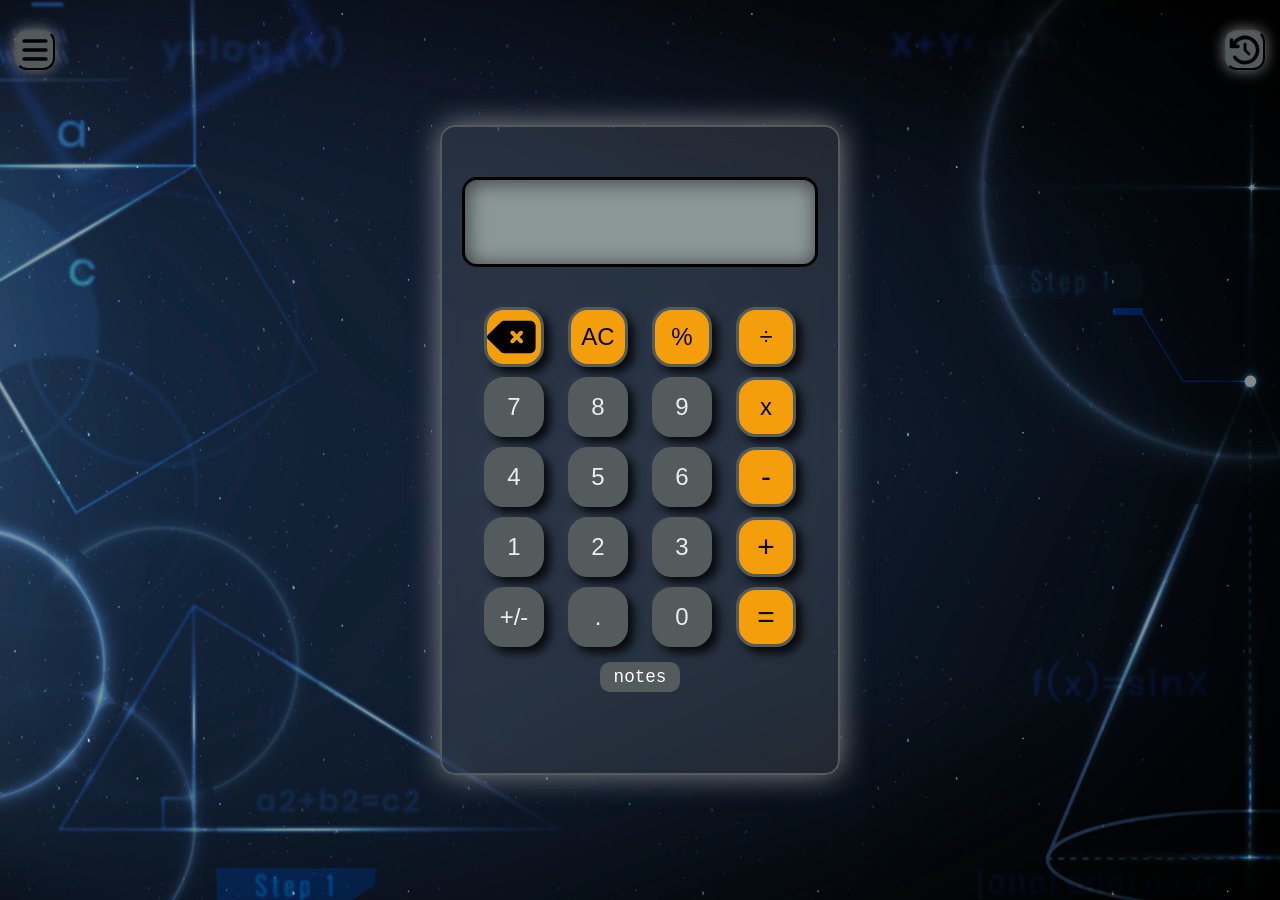
<file: index.html>
<!DOCTYPE html>
<html lang="en">
<head>
    <meta charset="UTF-8">
    <meta name="viewport" content="width=device-width, initial-scale=1.0">
    <title>Document</title>
    <link rel="stylesheet" href="calculaterstyl.css">
    <meta name="viewport" content="width=device-width, initial-scale=1.0">
</head>
<body>
    <audio id="clicksound" src="kakaist-click-sfx-323775.mp3"></audio>
    <audio id="clicksound1" src="lucadialessandro-tap-notification-180637.mp3"></audio>
 <header>
        <div class="navbar">
               <button class="history" onclick="toggleHistory()"></button>





                    <div class="sidebar1" id="sidebar1">
                          <h2>History</h2>
                          <br>
                          
                          <ul id="historyList"></ul>

                          <button id="clearhistory" onclick="clearHistory()">Clear History</button>
                    </div>

                     <div class="overlay1" id="overlay1" onclick="toggleHistory()" ></div> 
                     
                     



        
               <button class="menu" onclick="toggleMenu()"></button>
            <div class="sidebar" id="sidebar">
                <ul class="list" >
                   <li onclick="goHome(); toggleMenu()">
                         <span class="icon">🏠</span> Home
                        </li>
                   <li onclick="sic_fic(); toggleMenu()">
                         <span class="icon">📱</span> Scientific
                        </li>
                   <li class="convert" onclick="converter(); toggleMenu()">
                         <span class="icon">⇄</span> Converter
                        </li>
                    <li onclick="toggleNotes(); toggleMenu()">
                          <span class="icon">📝</span> Notes
                        </li>

                    <li onclick="toggleHistory(); toggleMenu()">
                           <span class="icon">🗑</span> History
                        </li>

                    <li onclick="toggleTheme(); toggleMenu()">
                             <span class="icon">🎨</span> Theme
                         </li>
                </ul>

                    <div class="social-icons">
                          <a href="https://www.instagram.com/nikhil_00_14?igsh=MXE2cW93dHY0YnlnYg==" target="_blank" class="social-icon">
                                <img src="instagram.svg" alt="Instagram">
                          </a>
                          
                          <a href="https://www.linkedin.com/in/nikhil-kumawat-77125a383/" target="_blank" class="social-icon">
                                 <img src="linkedin.svg" alt="LinkedIn">
                          </a>

                          <a href="https://github.com/Nikhil-kumawat-99" target="_blank" class="social-icon">
                                 <img src="github.svg" alt="GitHub">
                          </a>
                    </div>
            </div>
                
            <div class="overlay" id="overlay" onclick="toggleMenu()" ></div>  

        </div>  

        

 <div id="homePage">
    <div class="mainbox">

        <div class="calculator"> 
             <input type="text" id="display" readonly />

               <div class="buttons">
                         <button id="clear" onclick="backspace()"></button>
                         <button id="ca" onclick="clearDisplay()">AC</button>
                         <button id="percentage" onclick="press('%')">%</button>
                         <button id="divide"  onclick="press('/')">÷</button>

    
                         <button onclick="press('7')">7</button>
                         <button onclick="press('8')">8</button>
                         <button onclick="press('9')">9</button>
                         <button id="multiplication"  onclick="press('*')">x</button>


                         <button onclick="press('4')">4</button>
                         <button onclick="press('5')">5</button>
                         <button onclick="press('6')">6</button>
                         <button  id="subtraction" onclick="press('-')">-</button>


                         <button onclick="press('1')">1</button>
                         <button onclick="press('2')">2</button>
                         <button onclick="press('3')">3</button>
                         <button id="addition" onclick="press('+')">+</button>
     
                         <button onclick="sign()">+/-</button>
                         <button onclick="press('.')">.</button>
                         <button onclick="press('0')">0</button>
                         <button id="equal" onclick="calculate()">=</button>

                         
                </div>

                   <button class="notes-btn" id="notes" onclick="toggleNotes()">notes</button>
                         <div class="notes-panel" id="notesPanel">
                               <textarea id="notesTextarea" placeholder="Write your notes here..."></textarea>
                               <button id="saveNotes" onclick="saveNotes()">save</button>
                         </div>


        </div>

    </div>
</div>



   <div id="smartPage" style="display:none;">
      <input type="text" id="display1" readonly />
        <div class="buttons1">
                         <button id="pi" onclick="pi()">π</button>
                         <button id="openbracket" onclick="press1('(')">(</button>
                         <button id="closebracket" onclick="press1(')')">)</button>
                         <button id="ca" onclick="clearDisplay1()">AC</button>
                         <button id="clear" onclick="backspace1()"></button>


                        
                        <button id="eluar" onclick="eluar()">e</button>
                        <button id="sin" onclick="addValue('sin')">sin</button>
                        <button id="cos" onclick="addValue('cos')">cos</button>
                        <button id="tan" onclick="addValue('tan')">tan</button>
                        <button id="divide"  onclick="press1('/')">÷</button>


                        <button id="factorial" onclick="factorial()">n!</button>
                        <button id="asin" onclick="addValue('asin')">sin⁻¹</button>
                        <button id="acos" onclick="addValue('acos')">cos⁻¹</button>
                        <button id="atan" onclick="addValue('atan')">tan⁻¹</button>
                        <button id="multiplication"  onclick="press1('*')">x</button>
                    


                        <button id="sqrt" onclick="addValue('sqrt')">√x</button>
                        <button onclick="press1('7')">7</button>
                        <button onclick="press1('8')">8</button>
                        <button onclick="press1('9')">9</button>    
                        <button  id="subtraction" onclick="press1('-')">-</button>
                        

                        <button id="cbrt" onclick="addValue('cbrt')">∛x</button>
                        <button onclick="press1('4')">4</button>
                        <button onclick="press1('5')">5</button>
                        <button onclick="press1('6')">6</button>
                         <button id="addition" onclick="press1('+')">+</button>
                        

                        <button id="log" onclick="addValue('log')">log</button>
                        <button onclick="press1('1')">1</button>
                        <button onclick="press1('2')">2</button>
                        <button onclick="press1('3')">3</button>
                        <button id="percentage" onclick="press1('%')">%</button>
                        

                        <button id="ln" onclick="addValue('ln')">ln</button>
                        <button onclick="sign1()">+/-</button>
                        <button onclick="press1('0')">0</button>     
                        <button onclick="press1('.')">.</button>
                        <button id="equal" onclick="calculate1()">=</button>


                        

            
        </div>

   </div>



   <div id="converterPage" style="display:none;">
        <div id="converterheader">
            <h4>Unit Converter</h4>
        </div>
        <div class="converter">
            <select id="conversionType">
                <!-- <option id="option" value="">Select Conversion Type</option> -->
                <option value="none" selected>Quantity</option>
                <option value="length">Length</option>

                <option value="weight">Weight</option>
                <option value="temperature">Temperature</option>
                <!-- <option value="time">Time</option>  -->
                <option value="area">Area</option>
                <option value="volume">Volume</option>
                <!-- <option value="speed">Speed</option>s -->



            </select>

            <div id="unitSelection">
                  <span>From</span>

                <div class="row">
                      <input type="number" id="inputValue" placeholder="Enter value" value="100">
                  <select id="fromUnit">
                <option value="none" selected>from</option>
                    <!-- <option value="">Units</option> -->
                    <!-- <option value="meter" selected>Meter</option>
                    <option value="kilometer">Kilometer</option>        
                    <option value="mile">Mile</option>
                    <option value="foot">Foot</option> -->
            
                  </select>
                </div>


                <span>To</span>
                <div class="row">
                      <input type="text" id="outputValue"  readonly value="">

                    <select id="toUnit">
                        <option value="none" selected>to</option>
                           <!-- <option value="">Units</option> -->
                           <!-- <option value="meter" selected>Meter</option>
                           <option value="kilometer">Kilometer</option>        
                           <option value="mile">Mile</option>
                           <option value="foot">Foot</option> -->
                    </select>
                </div>
                

                <button  class="exchange">Convert</button>
            </div>

            <!-- <div id="result"></div> -->
        </div>
   </div>    

           
 </header>

   <script src="option.js"></script>
   <script src="script.js" defer></script>
   
</body>
</html>
</file>
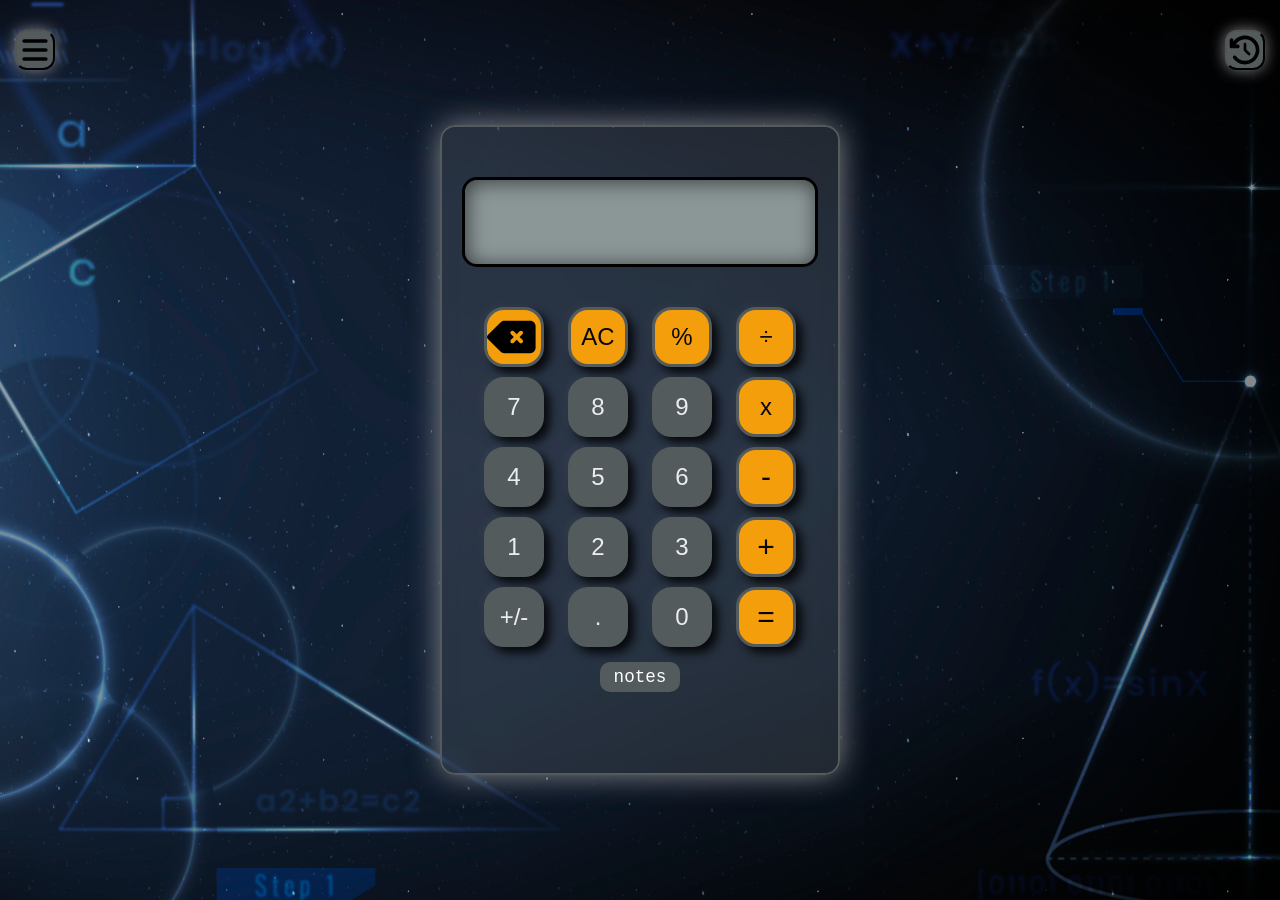
<file: docs/index.html>
<!DOCTYPE html>
<html lang="en">
<head>
    <meta charset="UTF-8">
    <meta name="viewport" content="width=device-width, initial-scale=1.0">
    <title>Document</title>
    <link rel="stylesheet" href="calculaterstyl.css">
    <meta name="viewport" content="width=device-width, initial-scale=1.0">
</head>
<body>
    <audio id="clicksound" src="kakaist-click-sfx-323775.mp3"></audio>
    <audio id="clicksound1" src="lucadialessandro-tap-notification-180637.mp3"></audio>
 <header>
        <div class="navbar">
               <button class="history" onclick="toggleHistory()"></button>





                    <div class="sidebar1" id="sidebar1">
                          <h2>History</h2>
                          <br>
                          
                          <ul id="historyList"></ul>

                          <button id="clearhistory" onclick="clearHistory()">Clear History</button>
                    </div>

                     <div class="overlay1" id="overlay1" onclick="toggleHistory()" ></div> 
                     
                     



        
               <button class="menu" onclick="toggleMenu()"></button>
            <div class="sidebar" id="sidebar">
                <ul class="list" >
                   <li onclick="goHome(); toggleMenu()">
                         <span class="icon">🏠</span> Home
                        </li>
                   <li onclick="sic_fic(); toggleMenu()">
                         <span class="icon">📱</span> Scientific
                        </li>
                   <li class="convert" onclick="converter(); toggleMenu()">
                         <span class="icon">⇄</span> Converter
                        </li>
                    <li onclick="toggleNotes(); toggleMenu()">
                          <span class="icon">📝</span> Notes
                        </li>

                    <li onclick="toggleHistory(); toggleMenu()">
                           <span class="icon">🗑</span> History
                        </li>

                    <li onclick="toggleTheme(); toggleMenu()">
                             <span class="icon">🎨</span> Theme
                         </li>
                </ul>
            </div>
                
            <div class="overlay" id="overlay" onclick="toggleMenu()" ></div>  

        </div>  

        

 <div id="homePage">
    <div class="mainbox">

        <div class="calculator"> 
             <input type="text" id="display" readonly />

               <div class="buttons">
                         <button id="clear" onclick="backspace()"></button>
                         <button id="ca" onclick="clearDisplay()">AC</button>
                         <button id="percentage" onclick="press('%')">%</button>
                         <button id="divide"  onclick="press('/')">÷</button>

    
                         <button onclick="press('7')">7</button>
                         <button onclick="press('8')">8</button>
                         <button onclick="press('9')">9</button>
                         <button id="multiplication"  onclick="press('*')">x</button>


                         <button onclick="press('4')">4</button>
                         <button onclick="press('5')">5</button>
                         <button onclick="press('6')">6</button>
                         <button  id="subtraction" onclick="press('-')">-</button>


                         <button onclick="press('1')">1</button>
                         <button onclick="press('2')">2</button>
                         <button onclick="press('3')">3</button>
                         <button id="addition" onclick="press('+')">+</button>
     
                         <button onclick="sign()">+/-</button>
                         <button onclick="press('.')">.</button>
                         <button onclick="press('0')">0</button>
                         <button id="equal" onclick="calculate()">=</button>

                         
                </div>

                   <button class="notes-btn" onclick="toggleNotes()">notes</button>
                         <div class="notes-panel" id="notesPanel">
                               <textarea placeholder="Write your notes here..."></textarea>
                               <button id="saveNotes" onclick="saveNotes()">save</button>
                         </div>


        </div>

    </div>
</div>



   <div id="smartPage" style="display:none;">
      <input type="text" id="display1" readonly />
        <div class="buttons1">
                         <button id="pi" onclick="pi()">π</button>
                         <button id="openbracket" onclick="press1('(')">(</button>
                         <button id="closebracket" onclick="press1(')')">)</button>
                         <button id="ca" onclick="clearDisplay1()">AC</button>
                         <button id="clear" onclick="backspace1()"></button>


                        
                        <button id="eluar" onclick="eluar()">e</button>
                        <button id="sin" onclick="addValue('sin')">sin</button>
                        <button id="cos" onclick="addValue('cos')">cos</button>
                        <button id="tan" onclick="addValue('tan')">tan</button>
                        <button id="divide"  onclick="press1('/')">÷</button>


                        <button id="factorial" onclick="factorial()">n!</button>
                        <button id="asin" onclick="addValue('asin')">sin⁻¹</button>
                        <button id="acos" onclick="addValue('acos')">cos⁻¹</button>
                        <button id="atan" onclick="addValue('atan')">tan⁻¹</button>
                        <button id="multiplication"  onclick="press1('*')">x</button>
                    


                        <button id="sqrt" onclick="addValue('sqrt')">√x</button>
                        <button onclick="press1('7')">7</button>
                        <button onclick="press1('8')">8</button>
                        <button onclick="press1('9')">9</button>    
                        <button  id="subtraction" onclick="press1('-')">-</button>
                        

                        <button id="cbrt" onclick="addValue('cbrt')">∛x</button>
                        <button onclick="press1('4')">4</button>
                        <button onclick="press1('5')">5</button>
                        <button onclick="press1('6')">6</button>
                         <button id="addition" onclick="press1('+')">+</button>
                        

                        <button id="log" onclick="addValue('log')">log</button>
                        <button onclick="press1('1')">1</button>
                        <button onclick="press1('2')">2</button>
                        <button onclick="press1('3')">3</button>
                        <button id="percentage" onclick="press1('%')">%</button>
                        

                        <button id="ln" onclick="addValue('ln')">ln</button>
                        <button onclick="sign1()">+/-</button>
                        <button onclick="press1('0')">0</button>     
                        <button onclick="press1('.')">.</button>
                        <button id="equal" onclick="calculate1()">=</button>


                        

            
        </div>

   </div>



   <div id="converterPage" style="display:none;">
        <div id="converterheader">
            <h4>Unit Converter</h4>
        </div>
        <div class="converter">
            <select id="conversionType">
                <!-- <option id="option" value="">Select Conversion Type</option> -->
                <option value="none" selected>Quantity</option>
                <option value="length">Length</option>

                <option value="weight">Weight</option>
                <option value="temperature">Temperature</option>
                <!-- <option value="time">Time</option>  -->
                <option value="area">Area</option>
                <option value="volume">Volume</option>
                <!-- <option value="speed">Speed</option>s -->



            </select>

            <div id="unitSelection">
                  <span>From</span>

                <div class="row">
                      <input type="number" id="inputValue" placeholder="Enter value" value="100">
                  <select id="fromUnit">
                <option value="none" selected>from</option>
                    <!-- <option value="">Units</option> -->
                    <!-- <option value="meter" selected>Meter</option>
                    <option value="kilometer">Kilometer</option>        
                    <option value="mile">Mile</option>
                    <option value="foot">Foot</option> -->
            
                  </select>
                </div>


                <span>To</span>
                <div class="row">
                      <input type="text" id="outputValue"  readonly value="">

                    <select id="toUnit">
                        <option value="none" selected>to</option>
                           <!-- <option value="">Units</option> -->
                           <!-- <option value="meter" selected>Meter</option>
                           <option value="kilometer">Kilometer</option>        
                           <option value="mile">Mile</option>
                           <option value="foot">Foot</option> -->
                    </select>
                </div>
                

                <button  class="exchange">Convert</button>
            </div>

            <!-- <div id="result"></div> -->
        </div>
   </div>    

           
 </header>

   <script src="option.js"></script>
   <script src="script.js" defer></script>
   
</body>
</html>
</file>
<file: calculaterstyl.css>
*{
    margin:0;
    padding:0;
    box-sizing: border-box;
}
/* body{
    background-image: url("tp244-bg4-05.jpg");
    background-size: cover;
    background-position: center;

} */
 body{
    width: 100%;
    background-image: url("tp244-bg4-05.jpg");
    background-size: cover;
    background-position: center;

    min-height: 100vh;

    display: flex;
    justify-content: center;
    align-items: center;

    overflow-x: hidden;
    /* padding: 10px; */
}


.light-theme {
    background: #c5c3c3f0;
    background-size: cover;
    background-position: center;     
}

body.light-theme .mainbox ,body.light-theme #smartPage, body.light-theme #converterPage{
    background: rgba(200, 195, 195, 0.089);
    /* border: solid rgb(84, 91, 92) 2px; */
    /* box-shadow: 0 0 50px rgba(255, 255, 255, 0.125); */
    box-shadow: 0 0 50px rgba(19, 0, 0, 0.547);

  }

body.light-theme #converterPage{
    background: rgba(200, 195, 195, 0.89);
    /* border: solid rgb(84, 91, 92) 2px; */
    /* box-shadow: 0 0 50px rgba(255, 255, 255, 0.125); */
    box-shadow: 0 0 50px rgba(19, 0, 0, 0.547);

}  

body.light-theme .sidebar1{
    background-color: rgba(255, 255, 255, 0.8);
    box-shadow: 0 0 50px rgba(19, 0, 0, 0.547);
    color: #07070d;
    
}


.navbar{
    display:flex;
    width: 100%;

}


/* history button */

.history{
    z-index: 1998;
    margin-top: -15px;
    margin-right: 15px;
    /* background-color: #22223b; */
     background:   rgb(84, 91, 92);
    background-image: url("history\ icon.svg");
    background-size: cover;
    width:40px;
    height:40px;
    border-radius: 30%;
    border-radius: solid white 5px;
    position: fixed;
    right: 0;
    top: 5%;
    /* transform: translateY(-50%); */
    cursor:pointer;
    transition:0.5s;
    color: aliceblue;
    box-shadow: 0 0 15px rgba(164, 164, 169, 0.773);
    

}
.history:hover{
    transform :scale(1.1);
    transform : rotate(180deg);


}




/* menue button */
.menu{
    box-shadow: 0 0 15px rgba(164, 164, 169, 0.73);
    
    z-index: 1500;
    margin-top: -15px;
    margin-left: 15px;
    /* background-color: #22223b; */
     background:   rgb(84, 91, 92);
    background-image: url("menu.svg");
    background-size: cover;
    width:40px;
    height:40px;
    border-radius: 30%;
    border-radius: solid white 5px;
    position: fixed;
    left: 0;
    top: 5%;
    /* transform: translateY(-50%); */

}
.menu:active{
    transform :scale(1.1);
}
   

/* .mainbox{
    margin-top: 30px;
    margin-left: 500px;
    width:500px;
    height:700px;
    text-align: center;
    background-color:rgba(255,255,255,0.1);

    border: solid rgb(84, 91, 92) 2px;
    border-radius:5% ;
    box-shadow: 0 0 6px rgba(255,255,255,0.5);

    backdrop-filter: blur(10px);
    font-family: Impact, Haettenschweiler, 'Arial Narrow Bold', sans-serif;
    
} */
.mainbox{
    width: 100%;
    max-width: 400px;

    min-height: 650px;

    text-align: center;

    background-color:rgba(255,255,255,0.1);

    border: solid rgb(84, 91, 92) 2px;
    border-radius:15px;

    box-shadow: 0 0 30px rgba(164, 164, 169, 0.773);

    backdrop-filter: blur(10px);

    font-family: Impact, Haettenschweiler, 'Arial Narrow Bold', sans-serif;

    padding: 20px;

    /* margin-left: 20px; */
    /* margin-right: 20px; */
}



/* #display{
    width:420px;
    height:100px;
    margin-top: 30px;
    background-color: rgb(139, 150, 151);
    border: black solid 3px;
    border-radius: 5%;
    font-size: 40px;
    text-align: right;
    box-shadow: inset 2px 2px 10px rgba(0,0,0,0.6);

} */

#display, #display1{
    width: 100%;
    height: 90px;

    margin-top: 30px;

    background-color: rgb(139, 150, 151);

    border: black solid 3px;

    border-radius: 15px;

    font-size: 2rem;

    text-align: right;

    padding-right: 10px;

    box-sizing: border-box;
    box-shadow: inset 2px 2px 20px rgba(0,0,0,0.6);

}

#display1{
    margin-top: 10px;
    height: 90px;
    font-size: 1.5rem;
}



.buttons{
    display: grid;

    grid-template-columns: repeat(4,1fr);

    gap: 10px;

    margin-top: 25px;
    align-items: center;
     justify-items: center;
     padding: 15px;
}


.buttons1{
    display: grid;

    grid-template-columns: repeat(5,1fr);

    gap: 10px;

    margin-top:20px;
    align-items: center;
    justify-items: center;
    padding: 5px;
}






/* .buttons button {
  margin-top: 100px;
  align-items: center;
  width: 60px;
  height: 60px;
  margin: 20px;
  font-size: 20px;
  border-radius:30% ;
  border: solid rgb(84, 91, 92) 3px;
  box-shadow: 0 10px 25px rgba(0, 0, 0, 0.4);

         background:   rgb(84, 91, 92);

   cursor: pointer;
   touch-action: manipulation;
  transition: all 0.2s ease;
  box-shadow: 4px 4px 10px rgba(0,0,0,0.5),
              -2px -2px 6px rgba(255,255,255,0.05);

} */
.buttons button, .buttons1 button {

  color: #ebedee;
  /* width: 100%; */
  width: 60px;
  height: 60px;
  
  padding: 10px;
  aspect-ratio: 1/2;

  font-size: 1.5rem;

  border-radius:20px;

  border: solid rgb(84, 91, 92) 3px;

  background: rgb(84, 91, 92);

  cursor: pointer;

  touch-action: manipulation;

  transition: all 0.2s ease;

  box-shadow: 6px 6px 10px rgba(0, 0, 0, 0.819),
              -2px -2px 8px rgba(255,255,255,0.05);
}


.buttons1 button{
  font-size: 1.1rem;
  padding: 8px;
  aspect-ratio: 1/1;
}



button:hover{
  border: 3px solid black ;
  /* background: #ccc; */
    transform: translateY(-4px);
  /* background: #3c3c6e; */
  box-shadow: 0 8px 20px rgba(0,0,0,0.6);

}

button :active{
    transform: scale(0.95);
  box-shadow: inset 2px 2px 6px rgba(0,0,0,0.6);
}




#multiplication,#phi,#closebracket,#openbracket,
#subtraction,
#addition,
#divide ,
#ca,
#percentage{
  background: #f59e0b;
  /* font-weight: bold; */
  color: #07070d;
}

#subtraction,
#addition,
#equal{
  color: #07070d;
    /* background-color: #f59e0b; */
    font-size: 30px;
    /* font-weight: bold; */
}

#multiplication:hover,
#subtraction:hover,
#addition:hover,
#divide:hover,
#ca:hover,
#percentage:hover
 {
 
  background: #fbbf24;
}


#eluar,#sin,#cos,#tan,#log,#ln,#sqrt,#cbrt,#factorial,#acos,#asin,#atan{
  background: #4e4e54;
  color: #ebedee;
}








.mainbox,#smartpage {
  animation: fadeIn 0.6s ease-in-out;
}

@keyframes fadeIn {
  from {
    opacity: 0;
    transform: translateY(20px);
  }
  to {
    opacity: 1;
    transform: translateY(0);
  }
}


#clear{
    background-color: #f59e0b;
    background-image: url("delete-left-solid-full.svg");
    background-size: cover;

}



#equal{
    background-color:#f59e0b;
    /* background-image: url("arrow-right-to-bracket-solid-full.svg"); */
    background-size: cover;
}



footer{
    height:200px;
}





/* Notes panel (hidden by default) */
.notes-panel {
  position: relative;
  max-height: 0;
  overflow: hidden;
  transition: max-height 0.4s ease;
  margin-bottom: 10px;
}

/* Active (open state) */
.notes-panel.active {
  max-height: 150px;
}

/* Textarea styling */
.notes-panel textarea {
 font-family: Arial, Helvetica, sans-serif;
  width: 100%;
  height: 140px;
  border: none;
  border-radius: 12px;
  padding: 10px;
  resize: none;
  font-size: 15px;
  background: #0f172a;
  color: #e2e8f0;
  box-shadow: inset 2px 2px 8px rgba(0,0,0,0.6);
}

/* Notes button style */
.notes-btn {
  width: 80px;
  height: 30px;
  border-radius: 10px;
  /* background-color: rgba(255,255,255,0.1); */
  /* background: rgba(255,255,255,0.1); */
  background: rgb(84, 91, 92);

  border: none;
  cursor: pointer;
  transition: 0.3s;
  font-size: 1.1rem;
  font-family: 'Courier New', Courier, monospace;
  color:white;
}

.notes-btn:hover {
  background: rgba(30, 29, 29, 0.3);
  transform: scale(1.1);
}


#saveNotes{
  padding: 2px;
  font-size: 1rem;
  font-family:'Courier New', Courier, monospace;
  bottom: 10px;
  position: absolute;
  right: 10px;
  /* color: #e2e8f0; */
  color: #e6e9ec;

  background: #0f172a;
  border: solid rgb(84, 91, 92) 1px;
  border-radius: 20%;
  cursor: pointer;
  transition: all 0.2s ease;

}



/* sidebar */
.sidebar{

    align-items: right;
    top:0px;
    left:-350px;
    position:fixed;
    width: 200px;
    height:100%;
    background-color:rgba(255,255,255,0.7);

    /* background: #1e293b; */
    padding:20px;
    transition: 0.4s ease-in-out;
    z-index: 1000;
    box-shadow: 0 0 6px rgba(255,255,255,0.5);
}

.sidebar.active{
    left:0;
}

.sidebar ul {
   margin-right:0px ;
   margin-top: 100px;
   font-size: 20px;
   list-style: none;
   font-family: Impact, Haettenschweiler, 'Arial Narrow Bold', sans-serif;
}

.sidebar ul li {
  list-style: none;
  font-weight: normal;
  padding: 15px 10px;
  height: 20px;
  
  margin-left:30px ;
  margin: 20px 0;
  /* background: #334155; */
  border-radius: 8px;
  cursor: pointer;
  transition: 0.3s;
  display: flex;
  align-items: center;
}

.list li:hover{
    background-color: rgba(255,255,255,0.1) ;
    border:#22223b solid 2px;
    
}

.list li:active{
    background-color: rgba(255, 255, 255, 0.053) ;
    border:#07070d solid 2px;
    
}



.overlay {
  position: fixed;
  top: 0;
  left: 0;
  width: 100%;
  height: 100%;
  background: rgba(0,0,0,0.5);
  opacity: 0;
  visibility: hidden;
  transition: 0.3s;
  z-index: 999;
}

/* Show overlay */
.overlay.active {
  opacity: 0.5;
  visibility: visible;
}


/* history sidebar*/
.sidebar1{
    top:0px;
    right:-450px;
    position:fixed;
    width:400px;
    height:100%;
    background-color:rgba(255,255,255,0.1);

     background: #1e293b;
    padding:20px;
    transition: 0.4s ease-in-out;
    z-index: 2000;
    box-shadow: 0 0 6px rgba(255,255,255,0.5);
    color: #e2e8f0;
}

.light-sidebar1{
    background: white;
    color:black;
}

.sidebar1.active{
    right:0;
}


.overlay1 {
  position: fixed;
  top: 0;
  right: 0;
  width: 100%;
  height: 100%;
  background: rgba(0,0,0,0.5);
  opacity: 0;
  visibility: hidden;
  transition: 0.3s;
  z-index: 1999;
}

/* Show overlay */
.overlay1.active {
  opacity: 0.5;
  visibility: visible;
}


#clearhistory{
    bottom: 50px;
    position:absolute;
    right: 20px;
    color: white;
    background-color: rgb(84, 91, 92) ;
    background-size: cover;
    width: 100px;
    height: 30px;
    border-radius: 10%;
    border: solid rgb(84, 91, 92) 3px;
    box-shadow: 0 10px 25px rgba(0, 0, 0, 0.4);
    cursor: pointer;
    transition: all 0.2s ease;
  }






.icon {
  filter: grayscale(100%) brightness(0);
}










@media (max-width: 600px){

    .mainbox{
        width: 100%;
        min-height: auto;
        padding: 15px;
    }

    #display{
        height: 80px;
        font-size: 1.8rem;
    }

   

    .buttons{
        gap: 10px;
    }

    .buttons button{
        font-size: 1.1rem;
    }

    .buttons1{
        gap: 5px;
    }

    .sidebar1{
        width: 85%;
    }
     .sidebar{
        width: 70%;
    }

}



#smartPage{
    margin-top: 80px;
    margin-bottom: 20px;
    /* margin-left: 10px; */
    /* margin-right:10px; */

    width: 100%;
    max-width: 420px;

    min-height: 650px;

    display:none;
    /* width: 100%; */
    /* width: 450px;

    height: 650px; */

    text-align: center;

    background-color:rgba(255,255,255,0.1);

    border: solid rgb(84, 91, 92) 2px;
    border-radius:15px;

    /* box-shadow: 0 0 6px rgba(255,255,255,0.5); */
    box-shadow: 0 0 30px rgba(164, 164, 169, 0.773);


    backdrop-filter: blur(10px);

    font-family: Impact, Haettenschweiler, 'Arial Narrow Bold', sans-serif;

    padding: 20px;
}






#converterheader{
    display: flex;
    justify-content: center;
    text-align: center;
    margin-bottom: 10px;
    color: rgb(15, 15, 15);
    font-size: 1.5rem;
    font-weight: bold;
}


#converterPage{
    color: rgb(9, 9, 9);
    padding-top:10px;
    padding: 25px;
    width:400px;
    font-size: 1.3rem;
    height: 500px;

    display:none;

    background-color:rgba(255,255,255,0.1);

    border: solid rgb(56, 60, 60) 2px;
    border-radius:5px;

    box-shadow: 0 0 30px rgba(164, 164, 169, 0.773);  
}


#conversionType{
    margin-bottom: 40px;
    display:flex;
    align-items: center;
    
    width: 100%;
    padding: 8px;
    margin-top: 12px;
    font-size: 1.2rem;
    border-radius: 10px;
    border:none;
    /* border: solid rgb(207, 212, 213) 2px; */
    background-color: rgba(255,255,255,0.2);
    color: rgb(10, 10, 10);
    box-shadow: 6px 6px 10px rgba(0, 0, 0, 0.819),
              -2px -2px 8px rgba(255,255,255,0.05);
}



  #fromUnit{
    width:10rem;

    margin-top: -5px;
    height:40px;
    padding: 5px;
    font-size: 0.8rem;
    border-radius: 5px;
    border: solid rgb(84, 91, 92) 2px;
    background-color: rgba(163, 160, 160, 0.777);
    color: rgb(9, 9, 9);
} 

#toUnit{
    width:10rem;
    margin-top: -5px;
    height: 40px;
    padding: 5px;
    font-size: 0.8rem;
    border-radius: 5px;
    border: solid rgb(84, 91, 92) 2px;
    background-color:  rgba(163, 160, 160, 0.777);
    color: rgb(15, 14, 14);
}





.row{
    display: flex;
    align-items: center;
    gap: 10px;
    margin-bottom: 15px;
}

/* INPUT BOX */
.row input{
    margin-bottom: 30px;
    width: 100%;
    flex: 5;
    height: 70px;
    border: none;
    outline: none;
    border-radius: 5px;
    padding-left: 15px;
    font-size: 1.3rem;
    background: rgba(23, 21, 21, 0.55);
    color: rgb(239, 235, 235);
    box-shadow: 6px 6px 10px rgba(0, 0, 0, 0.819),
              -2px -2px 8px rgba(255,255,255,0.05);
}

/* SELECT BOX */
.row select{
    width: 100px;
    height: 45px;
    border: none;
    outline: none;
    border-radius: 10px;
    padding: 5px;
    font-size: 15px;
    box-shadow: 6px 6px 10px rgba(0, 0, 0, 0.819),
              -2px -2px 8px rgba(255,255,255,0.05);
}

/* PLACEHOLDER */
input::placeholder{
    color: #d5d2d2;
}


.exchange{
    height:50px;
    width:100%;
    background-color: rgb(84, 91, 92);
    color: #0a0a0a;
    font: 100% Arial, Helvetica, sans-serif;
    border:none;
    border-radius: 5px;
    cursor: pointer;
    transition: 0.3s;
    box-shadow: 6px 6px 10px rgba(0, 0, 0, 0.819),
              -2px -2px 8px rgba(255,255,255,0.05);
    

}

.exchange:hover{
    background-color: #7c7d7f;
    /* transform: scale(1.05); */
    border:none;
}


.social-icons {
    bottom: 1.5rem;
    position:absolute;
    left: 1rem;
    margin:1.2rem;
    display: flex;
     /* display: flex;
    justify-content: center;
     margin-left: 20px;  */
}

.social-icon {
    /* background-size: cover; */
    width: 30px;
    height: 30px;
    margin-right: 1.5rem;
    /* text-decoration: none; */
    color:#07070d
}
</file>
<file: docs/calculaterstyl.css>
*{
    margin:0;
    padding:0;
    box-sizing: border-box;
}
/* body{
    background-image: url("tp244-bg4-05.jpg");
    background-size: cover;
    background-position: center;

} */
 body{
    width: 100%;
    background-image: url("tp244-bg4-05.jpg");
    background-size: cover;
    background-position: center;

    min-height: 100vh;

    display: flex;
    justify-content: center;
    align-items: center;

    overflow-x: hidden;
    /* padding: 10px; */
}


.light-theme {
    background: #c5c3c3f0;
    background-size: cover;
    background-position: center;     
}

body.light-theme .mainbox ,body.light-theme #smartPage, body.light-theme #converterPage{
    background: rgba(200, 195, 195, 0.089);
    /* border: solid rgb(84, 91, 92) 2px; */
    /* box-shadow: 0 0 50px rgba(255, 255, 255, 0.125); */
    box-shadow: 0 0 50px rgba(19, 0, 0, 0.547);

  }

body.light-theme #converterPage{
    background: rgba(200, 195, 195, 0.89);
    /* border: solid rgb(84, 91, 92) 2px; */
    /* box-shadow: 0 0 50px rgba(255, 255, 255, 0.125); */
    box-shadow: 0 0 50px rgba(19, 0, 0, 0.547);

}  

body.light-theme .sidebar1{
    background-color: rgba(255, 255, 255, 0.8);
    box-shadow: 0 0 50px rgba(19, 0, 0, 0.547);
    color: #07070d;
    
}


.navbar{
    display:flex;
    width: 100%;

}


/* history button */

.history{
    z-index: 1998;
    margin-top: -15px;
    margin-right: 15px;
    /* background-color: #22223b; */
     background:   rgb(84, 91, 92);
    background-image: url("history\ icon.svg");
    background-size: cover;
    width:40px;
    height:40px;
    border-radius: 30%;
    border-radius: solid white 5px;
    position: fixed;
    right: 0;
    top: 5%;
    /* transform: translateY(-50%); */
    cursor:pointer;
    transition:0.5s;
    color: aliceblue;
    box-shadow: 0 0 15px rgba(164, 164, 169, 0.773);
    

}
.history:hover{
    transform :scale(1.1);
    transform : rotate(180deg);


}




/* menue button */
.menu{
    box-shadow: 0 0 15px rgba(164, 164, 169, 0.773);
    
    z-index: 1500;
    margin-top: -15px;
    margin-left: 15px;
    /* background-color: #22223b; */
     background:   rgb(84, 91, 92);
    background-image: url("menu.svg");
    background-size: cover;
    width:40px;
    height:40px;
    border-radius: 30%;
    border-radius: solid white 5px;
    position: fixed;
    left: 0;
    top: 5%;
    /* transform: translateY(-50%); */

}
.menu:active{
    transform :scale(1.1);
}
   

/* .mainbox{
    margin-top: 30px;
    margin-left: 500px;
    width:500px;
    height:700px;
    text-align: center;
    background-color:rgba(255,255,255,0.1);

    border: solid rgb(84, 91, 92) 2px;
    border-radius:5% ;
    box-shadow: 0 0 6px rgba(255,255,255,0.5);

    backdrop-filter: blur(10px);
    font-family: Impact, Haettenschweiler, 'Arial Narrow Bold', sans-serif;
    
} */
.mainbox{
    width: 100%;
    max-width: 400px;

    min-height: 650px;

    text-align: center;

    background-color:rgba(255,255,255,0.1);

    border: solid rgb(84, 91, 92) 2px;
    border-radius:15px;

    box-shadow: 0 0 30px rgba(164, 164, 169, 0.773);

    backdrop-filter: blur(10px);

    font-family: Impact, Haettenschweiler, 'Arial Narrow Bold', sans-serif;

    padding: 20px;

    /* margin-left: 20px; */
    /* margin-right: 20px; */
}



/* #display{
    width:420px;
    height:100px;
    margin-top: 30px;
    background-color: rgb(139, 150, 151);
    border: black solid 3px;
    border-radius: 5%;
    font-size: 40px;
    text-align: right;
    box-shadow: inset 2px 2px 10px rgba(0,0,0,0.6);

} */

#display, #display1{
    width: 100%;
    height: 90px;

    margin-top: 30px;

    background-color: rgb(139, 150, 151);

    border: black solid 3px;

    border-radius: 15px;

    font-size: 2rem;

    text-align: right;

    padding-right: 10px;

    box-sizing: border-box;
    box-shadow: inset 2px 2px 20px rgba(0,0,0,0.6);

}

#display1{
    margin-top: 10px;
    height: 90px;
    font-size: 1.5rem;
}



.buttons{
    display: grid;

    grid-template-columns: repeat(4,1fr);

    gap: 10px;

    margin-top: 25px;
    align-items: center;
     justify-items: center;
     padding: 15px;
}


.buttons1{
    display: grid;

    grid-template-columns: repeat(5,1fr);

    gap: 10px;

    margin-top:20px;
    align-items: center;
    justify-items: center;
    padding: 5px;
}






/* .buttons button {
  margin-top: 100px;
  align-items: center;
  width: 60px;
  height: 60px;
  margin: 20px;
  font-size: 20px;
  border-radius:30% ;
  border: solid rgb(84, 91, 92) 3px;
  box-shadow: 0 10px 25px rgba(0, 0, 0, 0.4);

         background:   rgb(84, 91, 92);

   cursor: pointer;
   touch-action: manipulation;
  transition: all 0.2s ease;
  box-shadow: 4px 4px 10px rgba(0,0,0,0.5),
              -2px -2px 6px rgba(255,255,255,0.05);

} */
.buttons button, .buttons1 button {

  color: #ebedee;
  /* width: 100%; */
  width: 60px;
  height: 60px;
  
  padding: 10px;
  aspect-ratio: 1/2;

  font-size: 1.5rem;

  border-radius:20px;

  border: solid rgb(84, 91, 92) 3px;

  background: rgb(84, 91, 92);

  cursor: pointer;

  touch-action: manipulation;

  transition: all 0.2s ease;

  box-shadow: 6px 6px 10px rgba(0, 0, 0, 0.819),
              -2px -2px 8px rgba(255,255,255,0.05);
}


.buttons1 button{
  font-size: 1.1rem;
  padding: 8px;
  aspect-ratio: 1/1;
}



button:hover{
  border: 3px solid black ;
  /* background: #ccc; */
    transform: translateY(-4px);
  /* background: #3c3c6e; */
  box-shadow: 0 8px 20px rgba(0,0,0,0.6);

}

button :active{
    transform: scale(0.95);
  box-shadow: inset 2px 2px 6px rgba(0,0,0,0.6);
}




#multiplication,#phi,#closebracket,#openbracket,
#subtraction,
#addition,
#divide ,
#ca,
#percentage{
  background: #f59e0b;
  /* font-weight: bold; */
  color: #07070d;
}

#subtraction,
#addition,
#equal{
  color: #07070d;
    /* background-color: #f59e0b; */
    font-size: 30px;
    /* font-weight: bold; */
}

#multiplication:hover,
#subtraction:hover,
#addition:hover,
#divide:hover,
#ca:hover,
#percentage:hover
 {
 
  background: #fbbf24;
}


#eluar,#sin,#cos,#tan,#log,#ln,#sqrt,#cbrt,#factorial,#acos,#asin,#atan{
  background: #4e4e54;
  color: #ebedee;
}








.mainbox,#smartpage {
  animation: fadeIn 0.6s ease-in-out;
}

@keyframes fadeIn {
  from {
    opacity: 0;
    transform: translateY(20px);
  }
  to {
    opacity: 1;
    transform: translateY(0);
  }
}


#clear{
    background-color: #f59e0b;
    background-image: url("delete-left-solid-full.svg");
    background-size: cover;

}



#equal{
    background-color:#f59e0b;
    /* background-image: url("arrow-right-to-bracket-solid-full.svg"); */
    background-size: cover;
}



footer{
    height:200px;
}





/* Notes panel (hidden by default) */
.notes-panel {
  position: relative;
  max-height: 0;
  overflow: hidden;
  transition: max-height 0.4s ease;
  margin-bottom: 10px;
}

/* Active (open state) */
.notes-panel.active {
  max-height: 150px;
}

/* Textarea styling */
.notes-panel textarea {
 font-family: Arial, Helvetica, sans-serif;
  width: 100%;
  height: 140px;
  border: none;
  border-radius: 12px;
  padding: 10px;
  resize: none;
  font-size: 15px;
  background: #0f172a;
  color: #e2e8f0;
  box-shadow: inset 2px 2px 8px rgba(0,0,0,0.6);
}

/* Notes button style */
.notes-btn {
  width: 80px;
  height: 30px;
  border-radius: 10px;
  /* background-color: rgba(255,255,255,0.1); */
  /* background: rgba(255,255,255,0.1); */
  background: rgb(84, 91, 92);

  border: none;
  cursor: pointer;
  transition: 0.3s;
  font-size: 1.1rem;
  font-family: 'Courier New', Courier, monospace;
  color:white;
}

.notes-btn:hover {
  background: rgba(30, 29, 29, 0.3);
  transform: scale(1.1);
}


#saveNotes{
  padding: 2px;
  font-size: 1rem;
  font-family:'Courier New', Courier, monospace;
  bottom: 10px;
  position: absolute;
  right: 10px;
  color: #e2e8f0;
  background: #0f172a;
  border: solid rgb(84, 91, 92) 1px;
  border-radius: 20%;
  cursor: pointer;
  transition: all 0.2s ease;

}



/* sidebar */
.sidebar{
    align-items: right;
    top:0px;
    left:-350px;
    position:fixed;
    width: 200px;
    height:100%;
    background-color:rgba(255,255,255,0.4);

    /* background: #1e293b; */
    padding:20px;
    transition: 0.4s ease-in-out;
    z-index: 1000;
    box-shadow: 0 0 6px rgba(255,255,255,0.5);
}

.sidebar.active{
    left:0;
}

.sidebar ul {
   margin-right:0px ;
   margin-top: 100px;
   font-size: 20px;
   list-style: none;
   font-family: Impact, Haettenschweiler, 'Arial Narrow Bold', sans-serif;
}

.sidebar ul li {
  list-style: none;
  font-weight: normal;
  padding: 15px 10px;
  height: 20px;
  
  margin-left:30px ;
  margin: 20px 0;
  /* background: #334155; */
  border-radius: 8px;
  cursor: pointer;
  transition: 0.3s;
  display: flex;
  align-items: center;
}

.list li:hover{
    background-color: rgba(255,255,255,0.1) ;
    border:#22223b solid 2px;
    
}

.list li:active{
    background-color: rgba(255, 255, 255, 0.053) ;
    border:#07070d solid 2px;
    
}



.overlay {
  position: fixed;
  top: 0;
  left: 0;
  width: 100%;
  height: 100%;
  background: rgba(0,0,0,0.5);
  opacity: 0;
  visibility: hidden;
  transition: 0.3s;
  z-index: 999;
}

/* Show overlay */
.overlay.active {
  opacity: 0.5;
  visibility: visible;
}


/* history sidebar*/
.sidebar1{
    top:0px;
    right:-450px;
    position:fixed;
    width:400px;
    height:100%;
    background-color:rgba(255,255,255,0.1);

     background: #1e293b;
    padding:20px;
    transition: 0.4s ease-in-out;
    z-index: 2000;
    box-shadow: 0 0 6px rgba(255,255,255,0.5);
    color: #e2e8f0;
}

.light-sidebar1{
    background: white;
    color:black;
}

.sidebar1.active{
    right:0;
}


.overlay1 {
  position: fixed;
  top: 0;
  right: 0;
  width: 100%;
  height: 100%;
  background: rgba(0,0,0,0.5);
  opacity: 0;
  visibility: hidden;
  transition: 0.3s;
  z-index: 1999;
}

/* Show overlay */
.overlay1.active {
  opacity: 0.5;
  visibility: visible;
}


#clearhistory{
    bottom: 50px;
    position:absolute;
    right: 20px;
    color: white;
    background-color: rgb(84, 91, 92) ;
    background-size: cover;
    width: 100px;
    height: 30px;
    border-radius: 10%;
    border: solid rgb(84, 91, 92) 3px;
    box-shadow: 0 10px 25px rgba(0, 0, 0, 0.4);
    cursor: pointer;
    transition: all 0.2s ease;
  }






.icon {
  filter: grayscale(100%) brightness(0);
}










@media (max-width: 600px){

    .mainbox{
        width: 100%;
        min-height: auto;
        padding: 15px;
    }

    #display{
        height: 80px;
        font-size: 1.8rem;
    }

   

    .buttons{
        gap: 10px;
    }

    .buttons button{
        font-size: 1.1rem;
    }

    .buttons1{
        gap: 5px;
    }

    .sidebar1{
        width: 85%;
    }
     .sidebar{
        width: 70%;
    }

}



#smartPage{
    margin-top: 80px;
    margin-bottom: 20px;
    /* margin-left: 10px; */
    /* margin-right:10px; */

    width: 100%;
    max-width: 420px;

    min-height: 650px;

    display:none;
    /* width: 100%; */
    /* width: 450px;

    height: 650px; */

    text-align: center;

    background-color:rgba(255,255,255,0.1);

    border: solid rgb(84, 91, 92) 2px;
    border-radius:15px;

    /* box-shadow: 0 0 6px rgba(255,255,255,0.5); */
    box-shadow: 0 0 30px rgba(164, 164, 169, 0.773);


    backdrop-filter: blur(10px);

    font-family: Impact, Haettenschweiler, 'Arial Narrow Bold', sans-serif;

    padding: 20px;
}






#converterheader{
    display: flex;
    justify-content: center;
    text-align: center;
    margin-bottom: 10px;
    color: rgb(15, 15, 15);
    font-size: 1.5rem;
    font-weight: bold;
}


#converterPage{
    color: rgb(9, 9, 9);
    padding-top:10px;
    padding: 25px;
    width:400px;
    font-size: 1.3rem;
    height: 500px;

    display:none;

    background-color:rgba(255,255,255,0.1);

    border: solid rgb(56, 60, 60) 2px;
    border-radius:5px;

    box-shadow: 0 0 30px rgba(164, 164, 169, 0.773);  
}


#conversionType{
    margin-bottom: 40px;
    display:flex;
    align-items: center;
    
    width: 100%;
    padding: 8px;
    margin-top: 12px;
    font-size: 1.2rem;
    border-radius: 10px;
    border:none;
    /* border: solid rgb(207, 212, 213) 2px; */
    background-color: rgba(255,255,255,0.2);
    color: rgb(10, 10, 10);
    box-shadow: 6px 6px 10px rgba(0, 0, 0, 0.819),
              -2px -2px 8px rgba(255,255,255,0.05);
}



  #fromUnit{
    width:10rem;

    margin-top: -5px;
    height:40px;
    padding: 5px;
    font-size: 0.8rem;
    border-radius: 5px;
    border: solid rgb(84, 91, 92) 2px;
    background-color: rgba(163, 160, 160, 0.777);
    color: rgb(9, 9, 9);
} 

#toUnit{
    width:10rem;
    margin-top: -5px;
    height: 40px;
    padding: 5px;
    font-size: 0.8rem;
    border-radius: 5px;
    border: solid rgb(84, 91, 92) 2px;
    background-color:  rgba(163, 160, 160, 0.777);
    color: rgb(15, 14, 14);
}





.row{
    display: flex;
    align-items: center;
    gap: 10px;
    margin-bottom: 15px;
}

/* INPUT BOX */
.row input{
    margin-bottom: 30px;
    width: 100%;
    flex: 5;
    height: 70px;
    border: none;
    outline: none;
    border-radius: 5px;
    padding-left: 15px;
    font-size: 1.3rem;
    background: rgba(23, 21, 21, 0.55);
    color: rgb(239, 235, 235);
    box-shadow: 6px 6px 10px rgba(0, 0, 0, 0.819),
              -2px -2px 8px rgba(255,255,255,0.05);
}

/* SELECT BOX */
.row select{
    width: 100px;
    height: 45px;
    border: none;
    outline: none;
    border-radius: 10px;
    padding: 5px;
    font-size: 15px;
    box-shadow: 6px 6px 10px rgba(0, 0, 0, 0.819),
              -2px -2px 8px rgba(255,255,255,0.05);
}

/* PLACEHOLDER */
input::placeholder{
    color: #d5d2d2;
}


.exchange{
    height:50px;
    width:100%;
    background-color: rgb(84, 91, 92);
    color: #0a0a0a;
    font: 100% Arial, Helvetica, sans-serif;
    border:none;
    border-radius: 5px;
    cursor: pointer;
    transition: 0.3s;
    box-shadow: 6px 6px 10px rgba(0, 0, 0, 0.819),
              -2px -2px 8px rgba(255,255,255,0.05);
    

}

.exchange:hover{
    background-color: #7c7d7f;
    /* transform: scale(1.05); */
    border:none;
}
</file>
